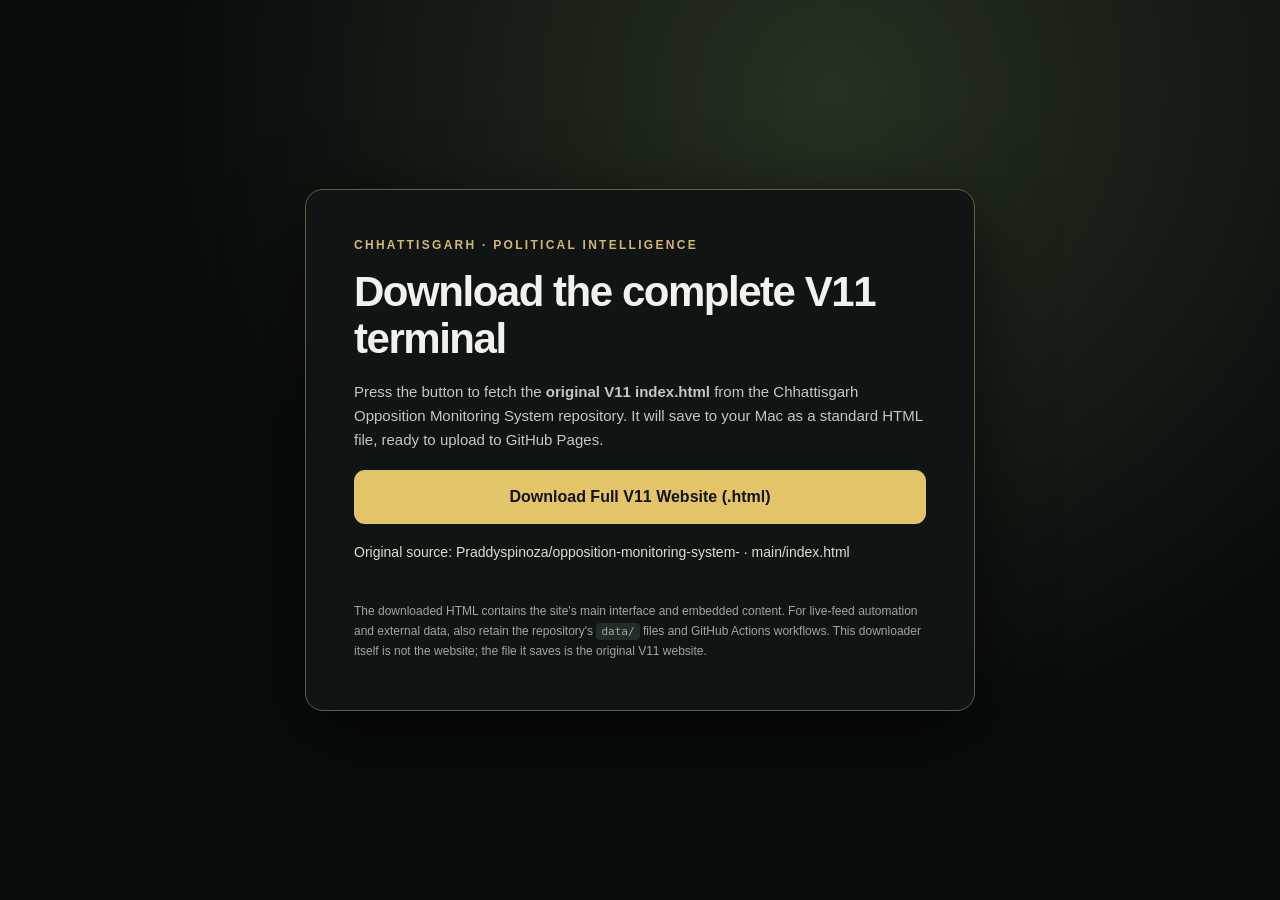
<file: Chhattisgarh_V11_Download.html>
<!doctype html>
<html lang="en">
<head>
<meta charset="utf-8">
<meta name="viewport" content="width=device-width, initial-scale=1">
<title>Download Chhattisgarh Opposition Terminal V11</title>
<style>
:root{font-family:Inter,-apple-system,BlinkMacSystemFont,"Segoe UI",Arial,sans-serif;color-scheme:dark;background:#080a0b;color:#f1f2ed}
*{box-sizing:border-box}
body{min-height:100vh;margin:0;display:grid;place-items:center;padding:26px;background:radial-gradient(ellipse at 65% 10%,#263120 0%,#090c0c 55%)}
main{width:min(670px,100%);border:1px solid #5e6047;border-radius:18px;padding:clamp(24px,5vw,48px);background:#101413;box-shadow:0 20px 75px #0009}
.eyebrow{font-size:12px;letter-spacing:.19em;text-transform:uppercase;color:#d2b772;font-weight:700}
h1{font-size:clamp(26px,5vw,42px);line-height:1.12;margin:16px 0;font-weight:730;letter-spacing:-.035em}
p{font-size:15px;line-height:1.6;color:#c2c8c3;margin:18px 0}
button{font:inherit;font-weight:730;cursor:pointer;border:0;border-radius:11px;padding:18px 22px;width:100%;background:#e3c469;color:#10140e;transition:filter .2s}
button:hover{filter:brightness(1.08)}button:disabled{opacity:.65;cursor:wait}
#status{min-height:42px;margin-top:18px;font-size:14px;color:#d7e1d0;line-height:1.5;white-space:pre-wrap}
small{font-size:12px;line-height:1.65;color:#9ca79f;display:block;margin-top:18px}
code{background:#242c28;padding:2px 5px;border-radius:4px;font-size:.92em}
a{color:#ebcc7a}
</style>
</head>
<body>
<main>
<div class="eyebrow">Chhattisgarh · Political Intelligence</div>
<h1>Download the complete V11 terminal</h1>
<p>Press the button to fetch the <strong>original V11 index.html</strong> from the Chhattisgarh Opposition Monitoring System repository. It will save to your Mac as a standard HTML file, ready to upload to GitHub Pages.</p>
<button id="download" type="button">Download Full V11 Website (.html)</button>
<div role="status" aria-live="polite" id="status">Original source: Praddyspinoza/opposition-monitoring-system- · main/index.html</div>
<small>The downloaded HTML contains the site's main interface and embedded content. For live-feed automation and external data, also retain the repository's <code>data/</code> files and GitHub Actions workflows. This downloader itself is not the website; the file it saves is the original V11 website.</small>
</main>
<script>
const SOURCE='https://raw.githubusercontent.com/Praddyspinoza/opposition-monitoring-system-/main/index.html';
const API='https://api.github.com/repos/Praddyspinoza/opposition-monitoring-system-/contents/index.html?ref=main';
const btn=document.getElementById('download'),status=document.getElementById('status');
function update(s){status.textContent=s}
async function getHtml(){
 try{
  const r=await fetch(SOURCE,{cache:'no-store'});
  if(!r.ok)throw new Error('Raw URL returned '+r.status);
  return await r.text();
 }catch(e){
  update('Trying the GitHub API download route…');
  const r=await fetch(API,{cache:'no-store',headers:{Accept:'application/vnd.github+json'}});
  if(!r.ok)throw new Error('Both download routes failed: '+r.status);
  const json=await r.json();
  if(!json.content)throw new Error('GitHub did not return file content');
  const binary=atob(json.content.replace(/\s/g,''));
  const bytes=Uint8Array.from(binary,c=>c.charCodeAt(0));
  return new TextDecoder('utf-8').decode(bytes);
 }
}
btn.addEventListener('click',async()=>{
 btn.disabled=true;update('Downloading the current V11 terminal from GitHub…');
 try{
  const html=await getHtml();
  if(!html.startsWith('<!DOCTYPE html>')&&!html.startsWith('<!doctype html>'))throw new Error('The file received does not look like HTML.');
  if(!html.includes('V11 evidence-first social intelligence'))throw new Error('The returned source does not contain the expected V11 version marker.');
  const blob=new Blob([html],{type:'text/html;charset=utf-8'});
  const url=URL.createObjectURL(blob);const link=document.createElement('a');
  link.href=url;link.download='index.html';document.body.appendChild(link);link.click();link.remove();
  setTimeout(()=>URL.revokeObjectURL(url),15000);
  update('V11 verified. Your Mac should now have index.html in Downloads ('+Math.round(blob.size/1024)+' KB). Upload that file to your GitHub repository.');
 }catch(err){
  update('Download could not complete: '+err.message+'\nOn a Mac with Git installed, you can instead clone the original GitHub repository.');
 }finally{btn.disabled=false}
});
</script>
</body>
</html>
</file>
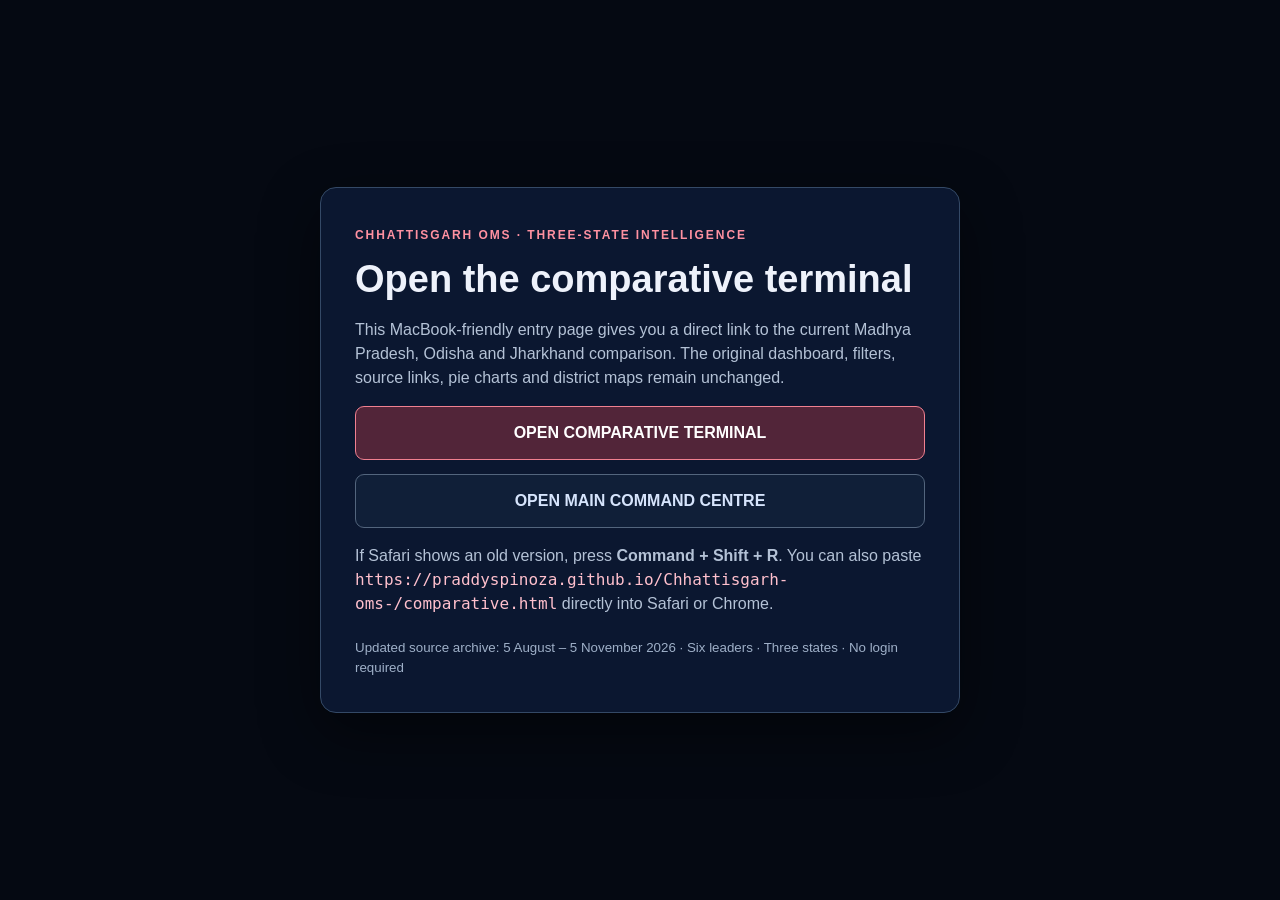
<file: mac.html>
<!doctype html>
<html lang="en">
<head>
<meta charset="utf-8">
<meta name="viewport" content="width=device-width, initial-scale=1">
<meta name="color-scheme" content="dark">
<title>Open Three-State Intelligence — MacBook</title>
<style>
:root{color-scheme:dark}*{box-sizing:border-box}
body{margin:0;min-height:100vh;display:grid;place-items:center;padding:24px;background:#050912;color:#eef2fb;font:16px/1.5 -apple-system,BlinkMacSystemFont,"Segoe UI",Arial,sans-serif}
main{width:min(640px,100%);border:1px solid #344966;border-radius:16px;padding:34px;background:#0b1730;box-shadow:0 20px 60px #0007}
mark{background:none;color:#ff91a1;font-size:12px;font-weight:bold;letter-spacing:.16em}
h1{font-size:clamp(25px,5vw,38px);line-height:1.14;margin:12px 0 17px}
p{color:#b4c2d6}a{display:block;text-decoration:none;color:#fff;border:1px solid #f08090;background:#522539;padding:14px 18px;border-radius:9px;font-weight:bold;text-align:center;margin:14px 0}
a.secondary{background:#101f38;border-color:#53657d;color:#d6e4fc}
small{display:block;color:#9fb0c8;margin-top:22px}code{overflow-wrap:anywhere;color:#ffc0cd}
</style>
</head>
<body>
<main>
<mark>CHHATTISGARH OMS · THREE-STATE INTELLIGENCE</mark>
<h1>Open the comparative terminal</h1>
<p>This MacBook-friendly entry page gives you a direct link to the current Madhya Pradesh, Odisha and Jharkhand comparison. The original dashboard, filters, source links, pie charts and district maps remain unchanged.</p>
<a href="./comparative.html">OPEN COMPARATIVE TERMINAL</a>
<a class="secondary" href="./index.html">OPEN MAIN COMMAND CENTRE</a>
<p>If Safari shows an old version, press <strong>Command + Shift + R</strong>. You can also paste <code>https://praddyspinoza.github.io/Chhattisgarh-oms-/comparative.html</code> directly into Safari or Chrome.</p>
<small>Updated source archive: 5 August – 5 November 2026 · Six leaders · Three states · No login required</small>
</main>
</body></html>
</file>
